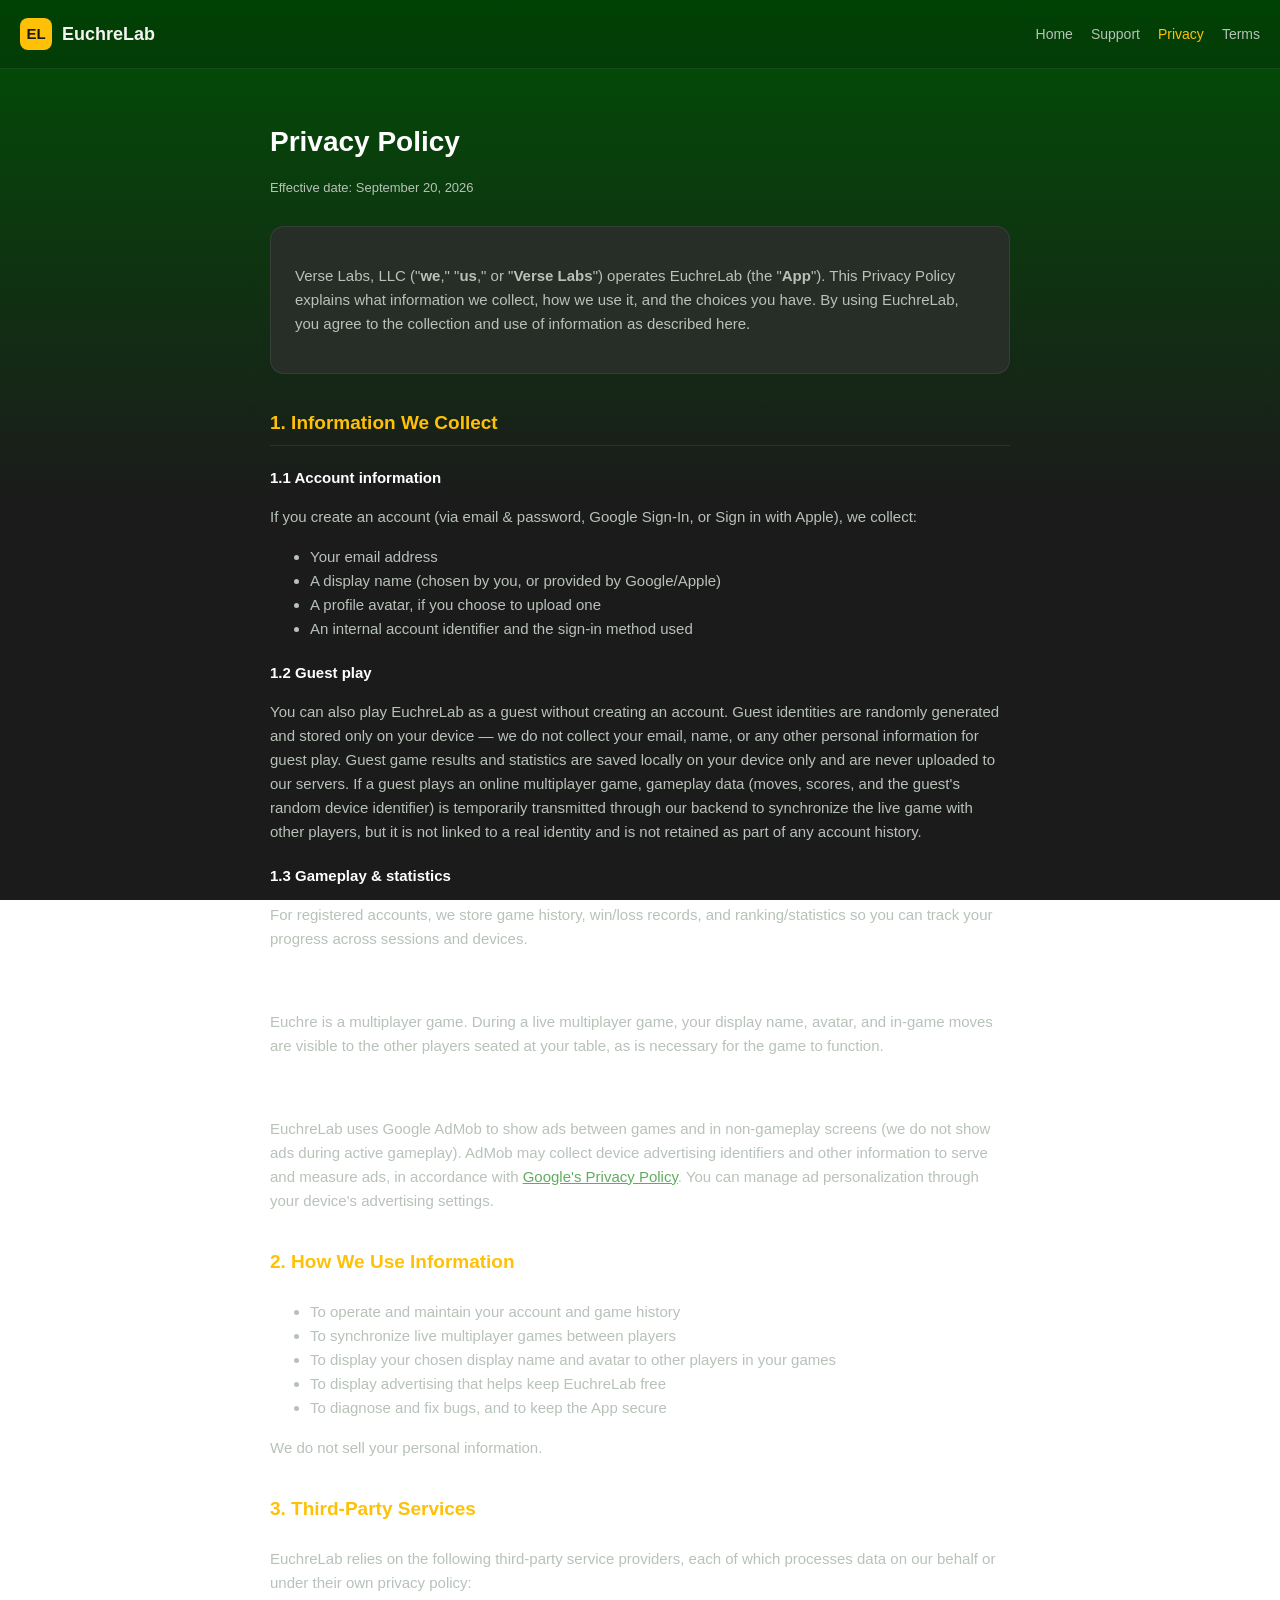
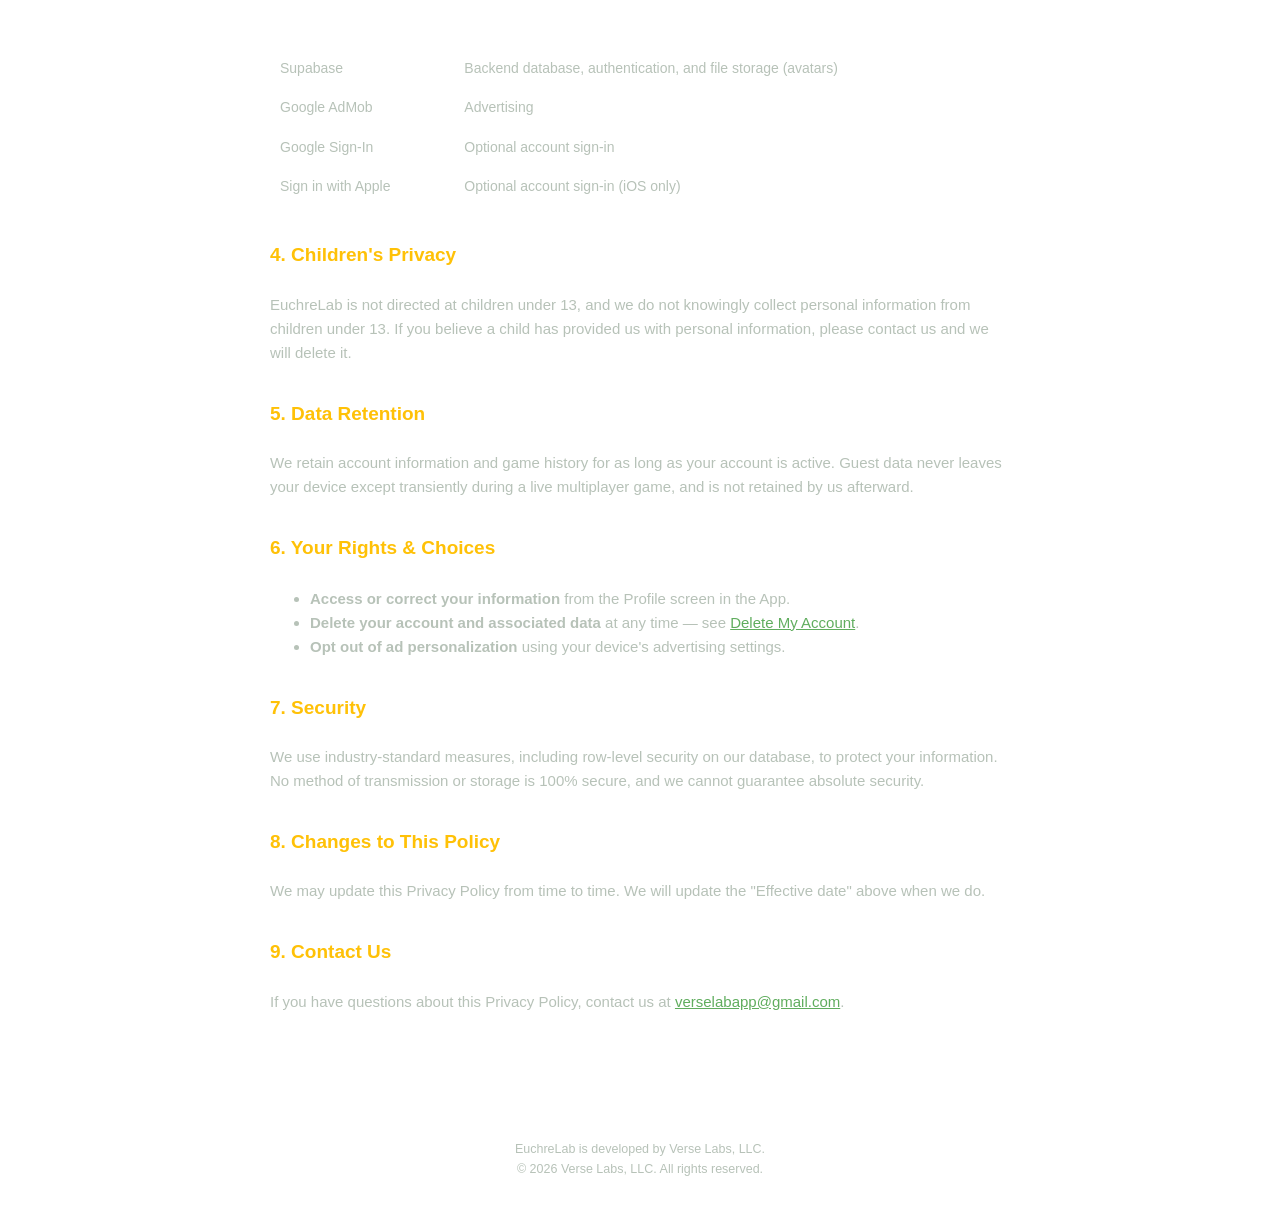
<file: privacy.html>
<!DOCTYPE html>
<html lang="en">
<head>
<meta charset="UTF-8">
<meta name="viewport" content="width=device-width, initial-scale=1.0">
<title>Privacy Policy — EuchreLab</title>
<meta name="description" content="EuchreLab Privacy Policy: what data we collect, why, and how you can control it.">
<link rel="stylesheet" href="style.css">
</head>
<body>
<header class="site">
  <a class="brand" href="index.html">
    <span class="logo-badge">EL</span>
    EuchreLab
  </a>
  <nav class="site">
    <a href="index.html">Home</a>
    <a href="support.html">Support</a>
    <a href="privacy.html" class="active">Privacy</a>
    <a href="terms.html">Terms</a>
  </nav>
</header>

<div class="wrap">
  <h1>Privacy Policy</h1>
  <p class="updated">Effective date: September 20, 2026</p>

  <div class="card">
    <p>Verse Labs, LLC ("<strong>we</strong>," "<strong>us</strong>," or "<strong>Verse Labs</strong>") operates EuchreLab (the "<strong>App</strong>"). This Privacy Policy explains what information we collect, how we use it, and the choices you have. By using EuchreLab, you agree to the collection and use of information as described here.</p>
  </div>

  <h2>1. Information We Collect</h2>

  <h3>1.1 Account information</h3>
  <p>If you create an account (via email &amp; password, Google Sign-In, or Sign in with Apple), we collect:</p>
  <ul>
    <li>Your email address</li>
    <li>A display name (chosen by you, or provided by Google/Apple)</li>
    <li>A profile avatar, if you choose to upload one</li>
    <li>An internal account identifier and the sign-in method used</li>
  </ul>

  <h3>1.2 Guest play</h3>
  <p>You can also play EuchreLab as a guest without creating an account. Guest identities are randomly generated and stored only on your device — we do not collect your email, name, or any other personal information for guest play. Guest game results and statistics are saved locally on your device only and are never uploaded to our servers. If a guest plays an online multiplayer game, gameplay data (moves, scores, and the guest's random device identifier) is temporarily transmitted through our backend to synchronize the live game with other players, but it is not linked to a real identity and is not retained as part of any account history.</p>

  <h3>1.3 Gameplay &amp; statistics</h3>
  <p>For registered accounts, we store game history, win/loss records, and ranking/statistics so you can track your progress across sessions and devices.</p>

  <h3>1.4 Multiplayer game data</h3>
  <p>Euchre is a multiplayer game. During a live multiplayer game, your display name, avatar, and in-game moves are visible to the other players seated at your table, as is necessary for the game to function.</p>

  <h3>1.5 Advertising data</h3>
  <p>EuchreLab uses Google AdMob to show ads between games and in non-gameplay screens (we do not show ads during active gameplay). AdMob may collect device advertising identifiers and other information to serve and measure ads, in accordance with <a href="https://policies.google.com/privacy" target="_blank" rel="noopener">Google's Privacy Policy</a>. You can manage ad personalization through your device's advertising settings.</p>

  <h2>2. How We Use Information</h2>
  <ul>
    <li>To operate and maintain your account and game history</li>
    <li>To synchronize live multiplayer games between players</li>
    <li>To display your chosen display name and avatar to other players in your games</li>
    <li>To display advertising that helps keep EuchreLab free</li>
    <li>To diagnose and fix bugs, and to keep the App secure</li>
  </ul>
  <p>We do not sell your personal information.</p>

  <h2>3. Third-Party Services</h2>
  <p>EuchreLab relies on the following third-party service providers, each of which processes data on our behalf or under their own privacy policy:</p>
  <table>
    <tr><th>Service</th><th>Purpose</th></tr>
    <tr><td>Supabase</td><td>Backend database, authentication, and file storage (avatars)</td></tr>
    <tr><td>Google AdMob</td><td>Advertising</td></tr>
    <tr><td>Google Sign-In</td><td>Optional account sign-in</td></tr>
    <tr><td>Sign in with Apple</td><td>Optional account sign-in (iOS only)</td></tr>
  </table>

  <h2>4. Children's Privacy</h2>
  <p>EuchreLab is not directed at children under 13, and we do not knowingly collect personal information from children under 13. If you believe a child has provided us with personal information, please contact us and we will delete it.</p>

  <h2>5. Data Retention</h2>
  <p>We retain account information and game history for as long as your account is active. Guest data never leaves your device except transiently during a live multiplayer game, and is not retained by us afterward.</p>

  <h2>6. Your Rights &amp; Choices</h2>
  <ul>
    <li><strong>Access or correct your information</strong> from the Profile screen in the App.</li>
    <li><strong>Delete your account and associated data</strong> at any time — see <a href="support.html#delete-account">Delete My Account</a>.</li>
    <li><strong>Opt out of ad personalization</strong> using your device's advertising settings.</li>
  </ul>

  <h2>7. Security</h2>
  <p>We use industry-standard measures, including row-level security on our database, to protect your information. No method of transmission or storage is 100% secure, and we cannot guarantee absolute security.</p>

  <h2>8. Changes to This Policy</h2>
  <p>We may update this Privacy Policy from time to time. We will update the "Effective date" above when we do.</p>

  <h2>9. Contact Us</h2>
  <p>If you have questions about this Privacy Policy, contact us at <a href="mailto:verselabapp@gmail.com">verselabapp@gmail.com</a>.</p>
</div>

<footer class="site">
  EuchreLab is developed by Verse Labs, LLC.<br>
  &copy; 2026 Verse Labs, LLC. All rights reserved.
</footer>
</body>
</html>
</file>
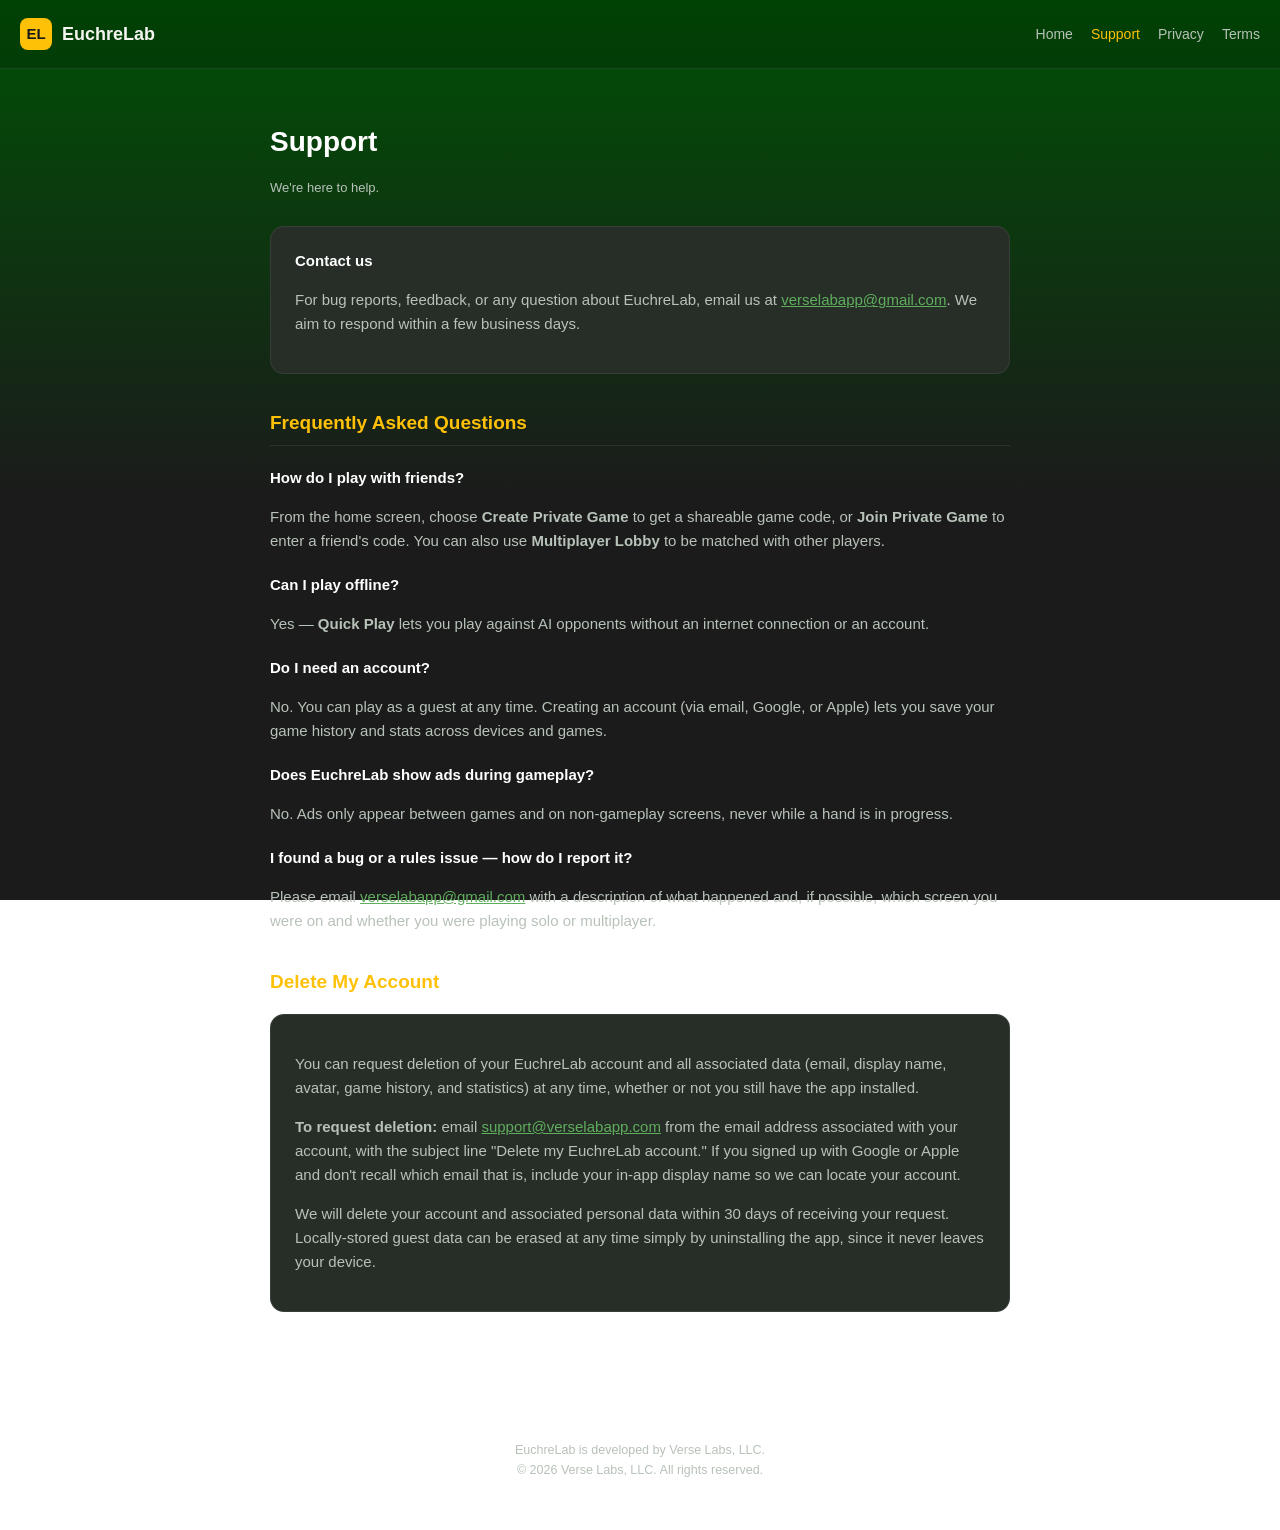
<file: support.html>
<!DOCTYPE html>
<html lang="en">
<head>
<meta charset="UTF-8">
<meta name="viewport" content="width=device-width, initial-scale=1.0">
<title>Support — EuchreLab</title>
<meta name="description" content="EuchreLab support, FAQ, and account deletion requests.">
<link rel="stylesheet" href="style.css">
</head>
<body>
<header class="site">
  <a class="brand" href="index.html">
    <span class="logo-badge">EL</span>
    EuchreLab
  </a>
  <nav class="site">
    <a href="index.html">Home</a>
    <a href="support.html" class="active">Support</a>
    <a href="privacy.html">Privacy</a>
    <a href="terms.html">Terms</a>
  </nav>
</header>

<div class="wrap">
  <h1>Support</h1>
  <p class="updated">We're here to help.</p>

  <div class="card">
    <h3 style="margin-top:0;">Contact us</h3>
    <p>For bug reports, feedback, or any question about EuchreLab, email us at <a href="mailto:verselabapp@gmail.com">verselabapp@gmail.com</a>. We aim to respond within a few business days.</p>
  </div>

  <h2>Frequently Asked Questions</h2>

  <h3>How do I play with friends?</h3>
  <p>From the home screen, choose <strong>Create Private Game</strong> to get a shareable game code, or <strong>Join Private Game</strong> to enter a friend's code. You can also use <strong>Multiplayer Lobby</strong> to be matched with other players.</p>

  <h3>Can I play offline?</h3>
  <p>Yes — <strong>Quick Play</strong> lets you play against AI opponents without an internet connection or an account.</p>

  <h3>Do I need an account?</h3>
  <p>No. You can play as a guest at any time. Creating an account (via email, Google, or Apple) lets you save your game history and stats across devices and games.</p>

  <h3>Does EuchreLab show ads during gameplay?</h3>
  <p>No. Ads only appear between games and on non-gameplay screens, never while a hand is in progress.</p>

  <h3>I found a bug or a rules issue — how do I report it?</h3>
  <p>Please email <a href="mailto:verselabapp@gmail.com">verselabapp@gmail.com</a> with a description of what happened and, if possible, which screen you were on and whether you were playing solo or multiplayer.</p>

  <h2 id="delete-account">Delete My Account</h2>
  <div class="card">
    <p>You can request deletion of your EuchreLab account and all associated data (email, display name, avatar, game history, and statistics) at any time, whether or not you still have the app installed.</p>
    <p><strong>To request deletion:</strong> email <a href="mailto:support@verselabapp.com?subject=Delete%20my%20EuchreLab%20account">support@verselabapp.com</a> from the email address associated with your account, with the subject line "Delete my EuchreLab account." If you signed up with Google or Apple and don't recall which email that is, include your in-app display name so we can locate your account.</p>
    <p>We will delete your account and associated personal data within 30 days of receiving your request. Locally-stored guest data can be erased at any time simply by uninstalling the app, since it never leaves your device.</p>
  </div>
</div>

<footer class="site">
  EuchreLab is developed by Verse Labs, LLC.<br>
  &copy; 2026 Verse Labs, LLC. All rights reserved.
</footer>
</body>
</html>
</file>
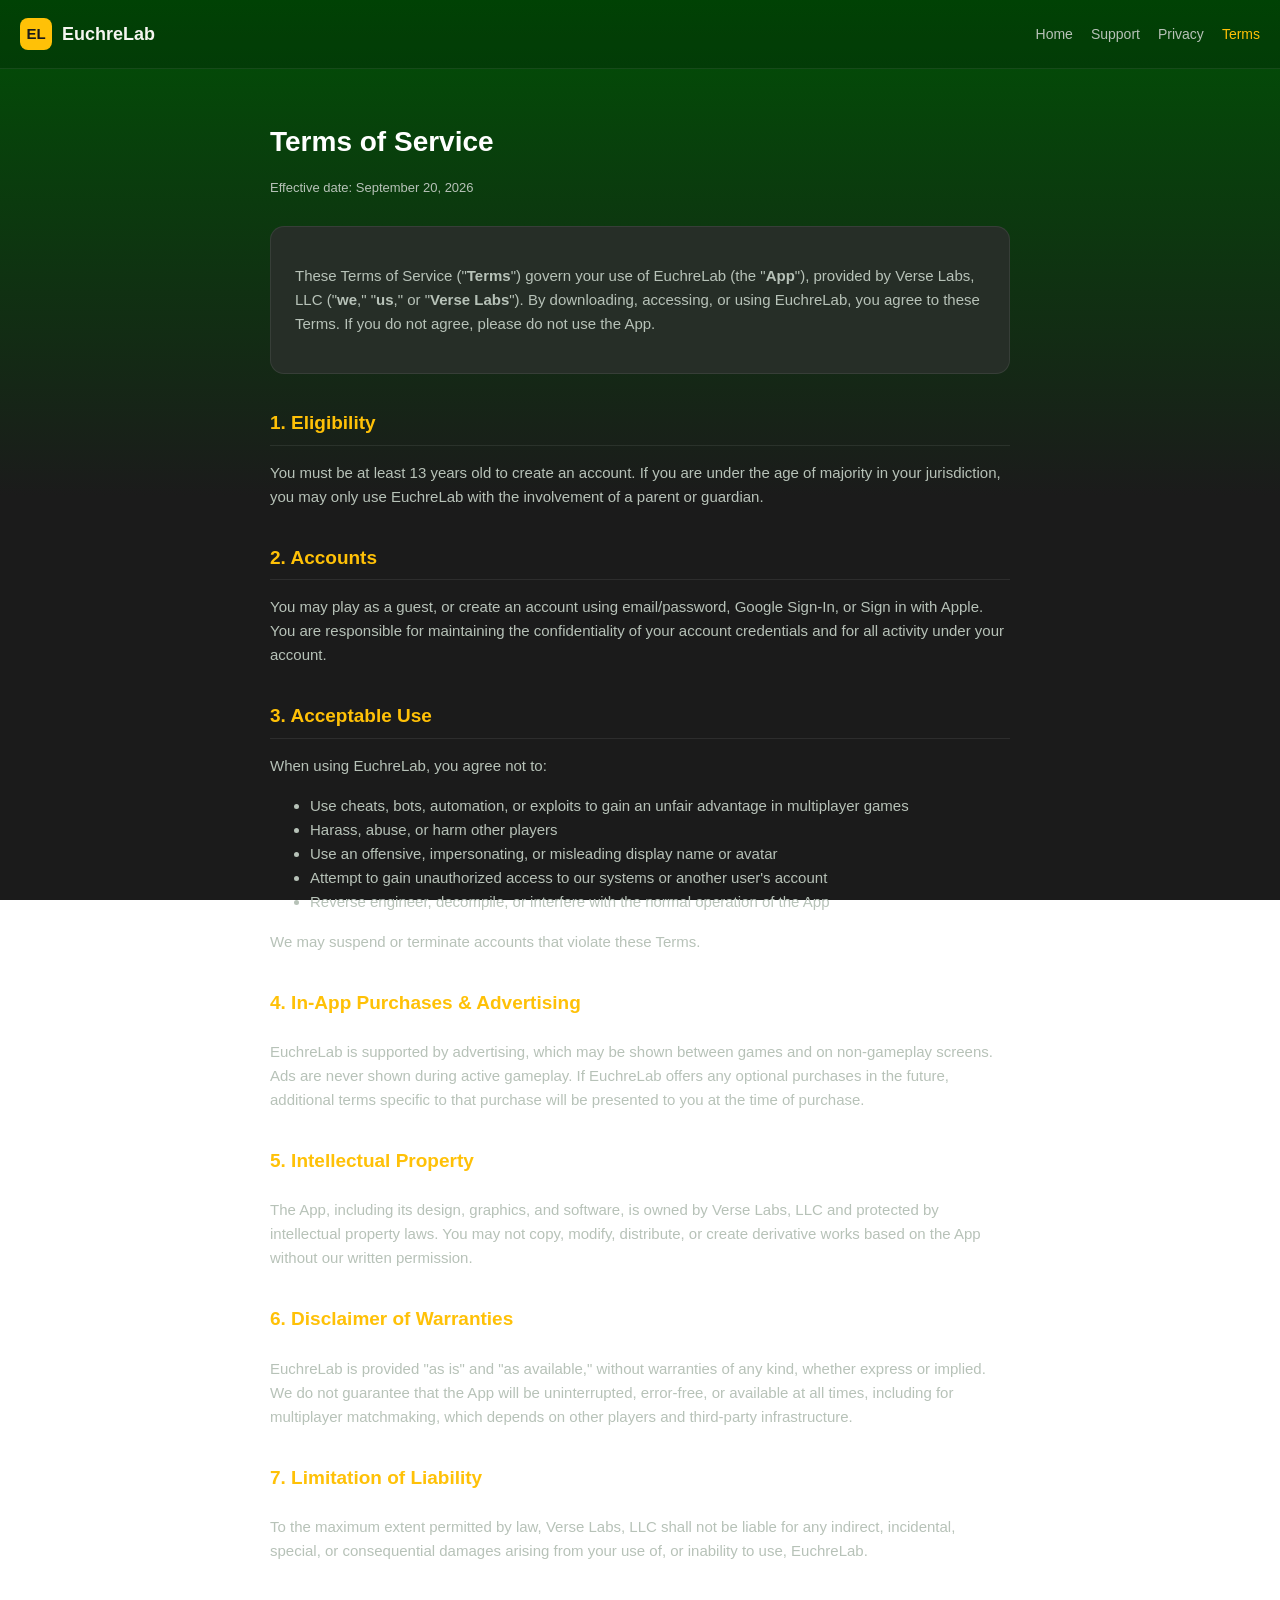
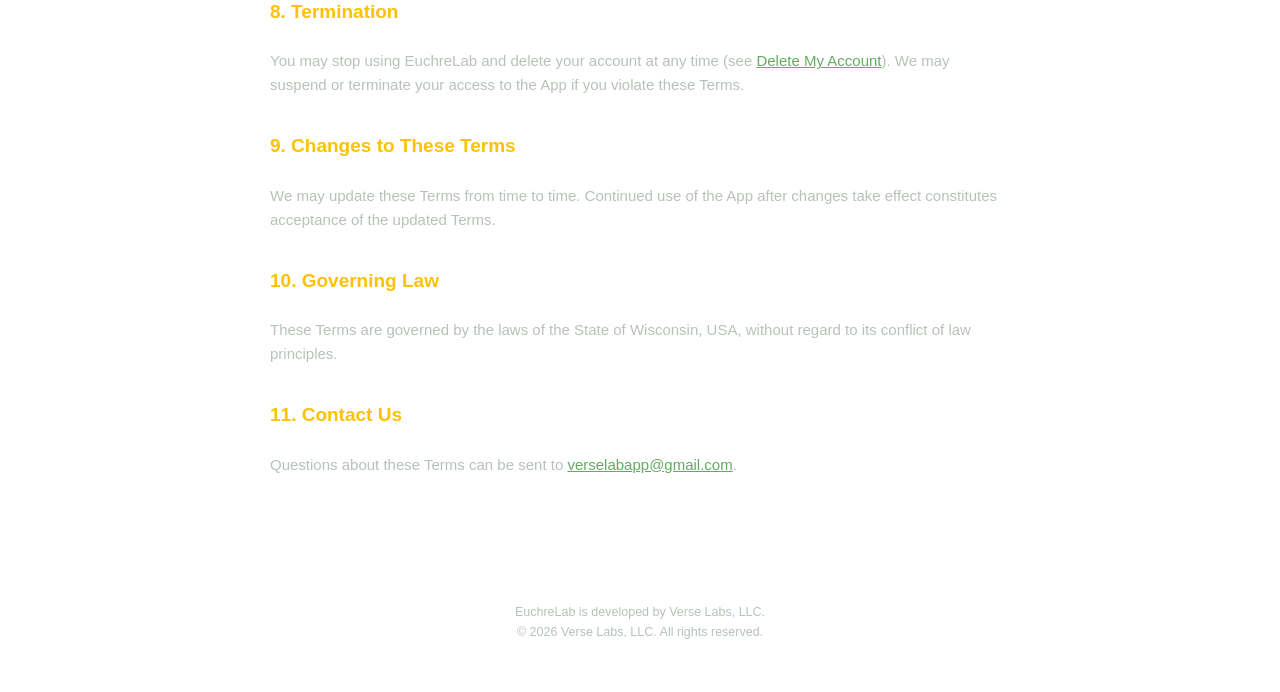
<file: terms.html>
<!DOCTYPE html>
<html lang="en">
<head>
<meta charset="UTF-8">
<meta name="viewport" content="width=device-width, initial-scale=1.0">
<title>Terms of Service — EuchreLab</title>
<meta name="description" content="EuchreLab Terms of Service.">
<link rel="stylesheet" href="style.css">
</head>
<body>
<header class="site">
  <a class="brand" href="index.html">
    <span class="logo-badge">EL</span>
    EuchreLab
  </a>
  <nav class="site">
    <a href="index.html">Home</a>
    <a href="support.html">Support</a>
    <a href="privacy.html">Privacy</a>
    <a href="terms.html" class="active">Terms</a>
  </nav>
</header>

<div class="wrap">
  <h1>Terms of Service</h1>
  <p class="updated">Effective date: September 20, 2026</p>

  <div class="card">
    <p>These Terms of Service ("<strong>Terms</strong>") govern your use of EuchreLab (the "<strong>App</strong>"), provided by Verse Labs, LLC ("<strong>we</strong>," "<strong>us</strong>," or "<strong>Verse Labs</strong>"). By downloading, accessing, or using EuchreLab, you agree to these Terms. If you do not agree, please do not use the App.</p>
  </div>

  <h2>1. Eligibility</h2>
  <p>You must be at least 13 years old to create an account. If you are under the age of majority in your jurisdiction, you may only use EuchreLab with the involvement of a parent or guardian.</p>

  <h2>2. Accounts</h2>
  <p>You may play as a guest, or create an account using email/password, Google Sign-In, or Sign in with Apple. You are responsible for maintaining the confidentiality of your account credentials and for all activity under your account.</p>

  <h2>3. Acceptable Use</h2>
  <p>When using EuchreLab, you agree not to:</p>
  <ul>
    <li>Use cheats, bots, automation, or exploits to gain an unfair advantage in multiplayer games</li>
    <li>Harass, abuse, or harm other players</li>
    <li>Use an offensive, impersonating, or misleading display name or avatar</li>
    <li>Attempt to gain unauthorized access to our systems or another user's account</li>
    <li>Reverse engineer, decompile, or interfere with the normal operation of the App</li>
  </ul>
  <p>We may suspend or terminate accounts that violate these Terms.</p>

  <h2>4. In-App Purchases &amp; Advertising</h2>
  <p>EuchreLab is supported by advertising, which may be shown between games and on non-gameplay screens. Ads are never shown during active gameplay. If EuchreLab offers any optional purchases in the future, additional terms specific to that purchase will be presented to you at the time of purchase.</p>

  <h2>5. Intellectual Property</h2>
  <p>The App, including its design, graphics, and software, is owned by Verse Labs, LLC and protected by intellectual property laws. You may not copy, modify, distribute, or create derivative works based on the App without our written permission.</p>

  <h2>6. Disclaimer of Warranties</h2>
  <p>EuchreLab is provided "as is" and "as available," without warranties of any kind, whether express or implied. We do not guarantee that the App will be uninterrupted, error-free, or available at all times, including for multiplayer matchmaking, which depends on other players and third-party infrastructure.</p>

  <h2>7. Limitation of Liability</h2>
  <p>To the maximum extent permitted by law, Verse Labs, LLC shall not be liable for any indirect, incidental, special, or consequential damages arising from your use of, or inability to use, EuchreLab.</p>

  <h2>8. Termination</h2>
  <p>You may stop using EuchreLab and delete your account at any time (see <a href="support.html#delete-account">Delete My Account</a>). We may suspend or terminate your access to the App if you violate these Terms.</p>

  <h2>9. Changes to These Terms</h2>
  <p>We may update these Terms from time to time. Continued use of the App after changes take effect constitutes acceptance of the updated Terms.</p>

  <h2>10. Governing Law</h2>
  <p>These Terms are governed by the laws of the State of Wisconsin, USA, without regard to its conflict of law principles.</p>

  <h2>11. Contact Us</h2>
  <p>Questions about these Terms can be sent to <a href="mailto:verselabapp@gmail.com">verselabapp@gmail.com</a>.</p>
</div>

<footer class="site">
  EuchreLab is developed by Verse Labs, LLC.<br>
  &copy; 2026 Verse Labs, LLC. All rights reserved.
</footer>
</body>
</html>
</file>
<file: style.css>
:root {
  --primary-green: #2E7D32;
  --primary-green-light: #60AD5E;
  --primary-green-dark: #005005;
  --accent-gold: #FFC107;
  --accent-red: #D32F2F;
  --dark-surface: #1B1B1B;
  --surface-card: #262E27;
  --input-fill: #23291F;
  --text-primary: #F5F5F0;
  --text-muted: #B7C2B8;
}

* { box-sizing: border-box; }

html, body {
  margin: 0;
  padding: 0;
  background: linear-gradient(180deg, var(--primary-green-dark) 0%, var(--dark-surface) 55%);
  background-attachment: fixed;
  color: var(--text-primary);
  font-family: -apple-system, BlinkMacSystemFont, "Segoe UI", Roboto, Helvetica, Arial, sans-serif;
  line-height: 1.6;
}

.wrap {
  max-width: 780px;
  margin: 0 auto;
  padding: 32px 20px 80px;
}

header.site {
  display: flex;
  align-items: center;
  gap: 12px;
  padding: 18px 20px;
  border-bottom: 1px solid rgba(255,255,255,0.08);
  background: rgba(0,0,0,0.18);
}

header.site .brand {
  display: flex;
  align-items: center;
  gap: 10px;
  text-decoration: none;
  color: var(--text-primary);
  font-weight: 700;
  font-size: 18px;
}

header.site .logo-badge {
  width: 32px;
  height: 32px;
  border-radius: 8px;
  background: var(--accent-gold);
  color: #1a1a1a;
  display: flex;
  align-items: center;
  justify-content: center;
  font-weight: 800;
  font-size: 15px;
}

nav.site {
  margin-left: auto;
  display: flex;
  gap: 18px;
  font-size: 14px;
}

nav.site a {
  color: var(--text-muted);
  text-decoration: none;
}

nav.site a:hover, nav.site a.active {
  color: var(--accent-gold);
}

h1 {
  color: #fff;
  font-size: 28px;
  margin-bottom: 4px;
}

h2 {
  color: var(--accent-gold);
  font-size: 19px;
  margin-top: 34px;
  margin-bottom: 10px;
  border-bottom: 1px solid rgba(255,255,255,0.08);
  padding-bottom: 6px;
}

h3 {
  color: #fff;
  font-size: 15px;
  margin-top: 20px;
  margin-bottom: 6px;
}

p, li { color: var(--text-muted); font-size: 15px; }

a { color: var(--primary-green-light); }
a:hover { color: var(--accent-gold); }

.updated {
  color: var(--text-muted);
  font-size: 13px;
  margin-bottom: 28px;
}

.card {
  background: var(--surface-card);
  border: 1px solid rgba(255,255,255,0.08);
  border-radius: 14px;
  padding: 22px 24px;
  margin-bottom: 18px;
}

.hero {
  text-align: center;
  padding: 60px 20px 30px;
}

.hero .logo-badge-lg {
  width: 84px;
  height: 84px;
  margin: 0 auto 18px;
  border-radius: 20px;
  background: var(--accent-gold);
  color: #1a1a1a;
  display: flex;
  align-items: center;
  justify-content: center;
  font-weight: 800;
  font-size: 34px;
  box-shadow: 0 10px 30px rgba(0,0,0,0.4);
}

.hero h1 { font-size: 34px; }
.hero p.tagline { font-size: 17px; max-width: 520px; margin: 10px auto 0; }

.download-badges {
  display: flex;
  flex-wrap: wrap;
  justify-content: center;
  align-items: center;
  gap: 16px;
  margin-top: 28px;
}

.download-badges a {
  display: inline-block;
  line-height: 0;
  position: relative;
}

.download-badges img {
  height: 54px;
  width: auto;
  display: block;
  border-radius: 8px;
}

.download-badges .coming-soon a {
  opacity: 0.55;
  filter: grayscale(35%);
  pointer-events: none;
}

.coming-soon-tag {
  display: block;
  text-align: center;
  color: var(--accent-gold);
  font-size: 11px;
  font-weight: 700;
  letter-spacing: 0.5px;
  text-transform: uppercase;
  margin-top: 6px;
}

.tiles {
  display: grid;
  grid-template-columns: repeat(auto-fit, minmax(200px, 1fr));
  gap: 14px;
  margin-top: 36px;
}

.tile {
  background: var(--surface-card);
  border: 1px solid rgba(255,255,255,0.1);
  border-radius: 12px;
  padding: 18px;
  text-decoration: none;
  display: block;
}

.tile h3 { margin-top: 0; color: var(--accent-gold); }
.tile p { margin-bottom: 0; font-size: 13.5px; }

.btn {
  display: inline-block;
  background: var(--primary-green);
  color: #fff;
  padding: 10px 20px;
  border-radius: 10px;
  text-decoration: none;
  font-weight: 600;
  font-size: 14px;
  border: 1px solid rgba(255,255,255,0.15);
}
.btn:hover { background: var(--primary-green-light); color: #fff; }

table { width: 100%; border-collapse: collapse; margin: 12px 0; }
th, td { text-align: left; padding: 8px 10px; border-bottom: 1px solid rgba(255,255,255,0.08); font-size: 14px; color: var(--text-muted); }
th { color: #fff; }

footer.site {
  text-align: center;
  color: var(--text-muted);
  font-size: 12.5px;
  padding: 30px 20px 50px;
}
footer.site a { color: var(--text-muted); }
</file>
